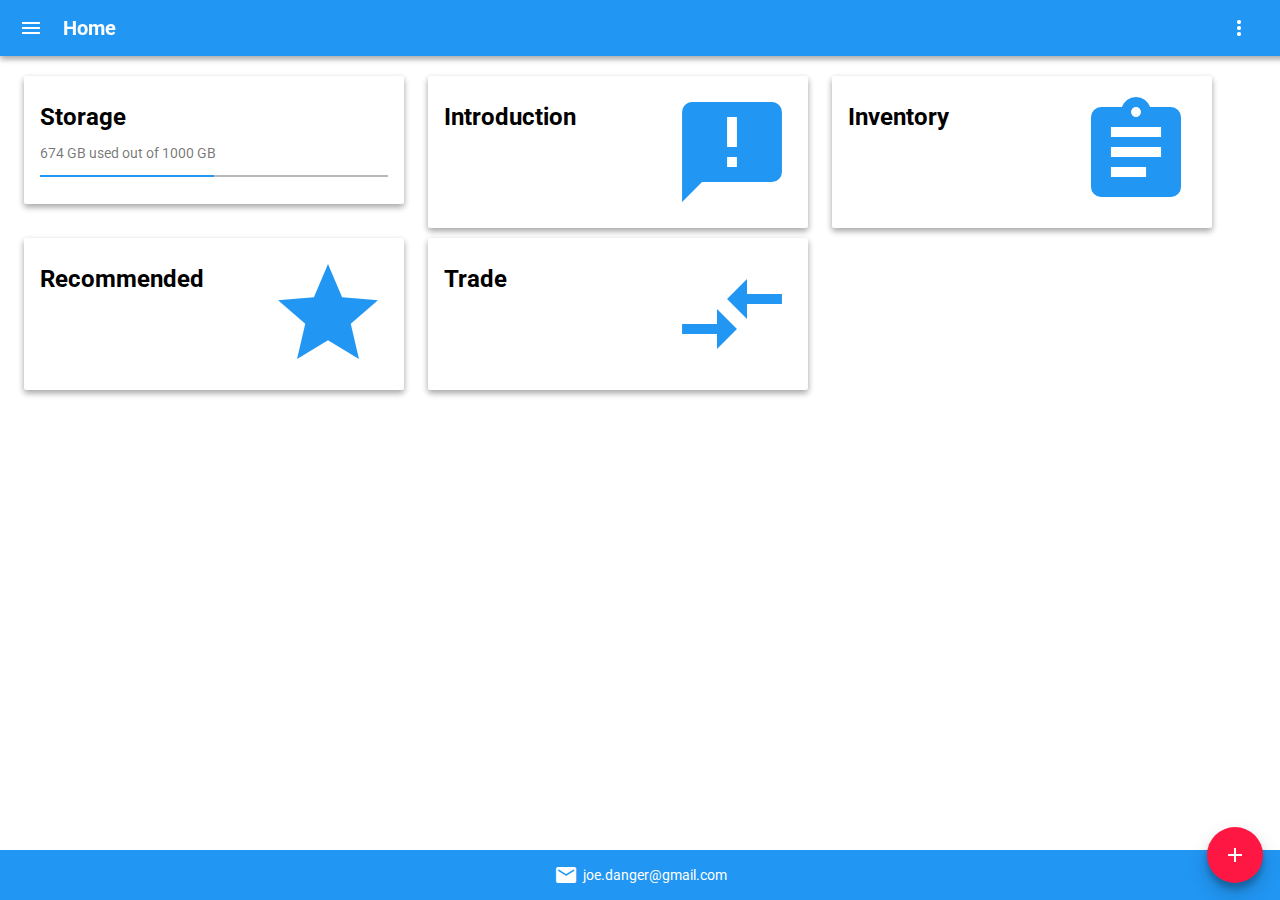
<file: Mission-Appossible/site/index.html>
<!DOCTYPE html>
<html>

<head>
    <meta charset="utf-8" />
    <link rel="stylesheet" href="./css/main.css">
    <meta name="viewport" content="width=device-width,initial-scale=1">
    <title>Moon Storage</title>
    <link href="https://fonts.googleapis.com/css?family=Roboto" rel="stylesheet">
    <link href="https://fonts.googleapis.com/icon?family=Material+Icons" rel="stylesheet">
    <link rel="icon" href="./img/moon.png">
</head>

<body>
    <script language="JavaScript" type="text/javascript" src="js/jquery-3.2.0.min.js"></script>
    <script language="JavaScript" type="text/javascript" src="js/script.js"></script>

    <header>
        <!-- <img src="./img/ic_menu_white_48px.svg" class="icon" id="burger" onclick="toggle_shadow(); toggle_leave()"> -->
        <i class="material-icons icon" id="burger" onclick="toggle_shadow(); toggle_leave()">menu</i>
        <h2>Home</h2>

        <div class="icon_container">
            <i class="material-icons icon more_vert">more_vert</i>
        </div>
    </header>

    <!-- NAV START -->
    <nav>
        <div class="nav_main">
            <div class="nav_header">

                <div class="nav_header_img">
                    <img src="./img/joe_danger_profile.png" class="profile_icon" />
                </div>

                <div class="nav_header_text">
                    <!-- <h3>Joe Danger</h3> -->
                    <p class="white_text">joe.danger@gmail.com</p>

                </div>
            </div>
            <div class="nav_list">
                <ul>
                    <a href="index.html">
                        <li class="nav_header1">
                            <div class="profile_icon2">
                                <!-- <img src="./img/joe_danger_profile.png" class="profile_icon2" id="nav_icon" /> -->
                            </div>
                            <p class="text_opacity_87">joe.danger@gmail.com</p>
                        </li>
                    </a>
                    <a href="index.html">
                        <li>
                            <i class="material-icons" id="nav_icon">home</i>
                            <p class="text_opacity_87">Home</p>
                        </li>
                    </a>
                    <a href="scan.html">
                        <li><i class="material-icons" id="nav_icon">camera</i>
                            <p class="text_opacity_87">Scan</p>
                        </li>
                    </a>
                    <a href="intro.html">
                        <li><i class="material-icons" id="nav_icon">announcement</i>
                            <p class="text_opacity_87">Introduction</p>
                        </li>
                    </a>
                    <a href="inventory.html">
                        <li><i class="material-icons" id="nav_icon">assignment</i>
                            <p class="text_opacity_87">Inventory</p>
                        </li>
                    </a>
                    <a href="recommended.html">
                        <li><i class="material-icons" id="nav_icon">star</i>
                            <p class="text_opacity_87">Recommended</p>
                        </li>
                    </a>
                    <a href="trade.html">
                        <li><i class="material-icons" id="nav_icon">compare_arrows</i>
                            <p class="text_opacity_87">Trade</p>
                        </li>
                    </a>
                    <a href="about.html">
                        <li><i class="material-icons" id="nav_icon">help</i>
                            <p class="text_opacity_87">About us</p>
                        </li>
                    </a>
                </ul>
            </div>
        </div>

        <div class="nav_leave" onclick="toggle_shadow(); toggle_leave()"></div>
    </nav>
    <!-- NAV END -->

    <main id="cards">
        <div class="cards">
            <!-- CARD -->
            <a href="inventory.html">
                <div class="card" id="card_storage">
                    <div class="card_text">
                        <h3>Storage</h3>
                        <p class="text_opacity_54">674 GB used out of 1000 GB</p>
                    </div>

                    <div class="storage">
                        <div class="storage_bar"></div>
                    </div>

                </div>
            </a>
            <!-- CARD -->
            <a href="intro.html">
                <div class="card">
                    <div class="card_text">
                        <h3>Introduction</h3>
                        <p></p>
                    </div>

                    <div class="icon_container">
                        <i class="material-icons" id="icon_thumbnail">announcement</i>
                    </div>

                </div>
            </a>
            <!-- CARD -->
            <a href="inventory.html">
                <div class="card">
                    <div class="card_text">
                        <h3>Inventory</h3>
                        <p></p>
                    </div>

                    <div class="icon_container">
                        <i class="material-icons" id="icon_thumbnail">assignment</i>
                    </div>

                </div>
            </a>
            <!-- CARD -->
            <a href="recommended.html">
                <div class="card">
                    <div class="card_text">
                        <h3>Recommended</h3>
                        <p></p>
                    </div>

                    <div class="icon_container">
                        <i class="material-icons" id="icon_thumbnail">star</i>
                    </div>

                </div>
            </a>


            <!-- CARD -->
            <a href="trade.html">
                <div class="card">
                    <div class="card_text">
                        <h3>Trade</h3>
                        <p></p>
                    </div>

                    <div class="icon_container">
                        <i class="material-icons" id="icon_thumbnail">compare_arrows</i>
                    </div>
                </div>
            </a>
        </div>
        <aside>
            <div class="aside_text">
                <h1>Want more space?</h1>
                <p>
                    <br />You can easily upgrade to more space. It's cheap and worth every penny. Do it. Please I want money. Ok? Just press on the buttons below. And please take the most expensive one. Ok? Please I promise this is not a scam.
                </p>
            </div>
            <div class="buy">
                <div class="buy_section">

                    <div id="buy_title">
                        <h1>2 TB</h1>
                    </div>

                    <a href="index.html">
                        <div class="button" id="buy_button">BUY</div>
                    </a>
                </div>

                <div class="buy_section">

                    <div id="buy_title">
                        <h1>10 TB</h1>
                    </div>

                    <a href="index.html">
                        <div class="button" id="buy_button">BUY</div>
                    </a>
                </div>
            </div>
        </aside>

    </main>

    <footer>
        <i class="material-icons icon mail">mail</i>
        <p>joe.danger@gmail.com</p>
    </footer>

    <a href="scan.html">
        <div class="fab">
            <i class="material-icons icon">add</i>
        </div>
    </a>


    <!-- <%= yield %> -->
</body>

</html>
</file>
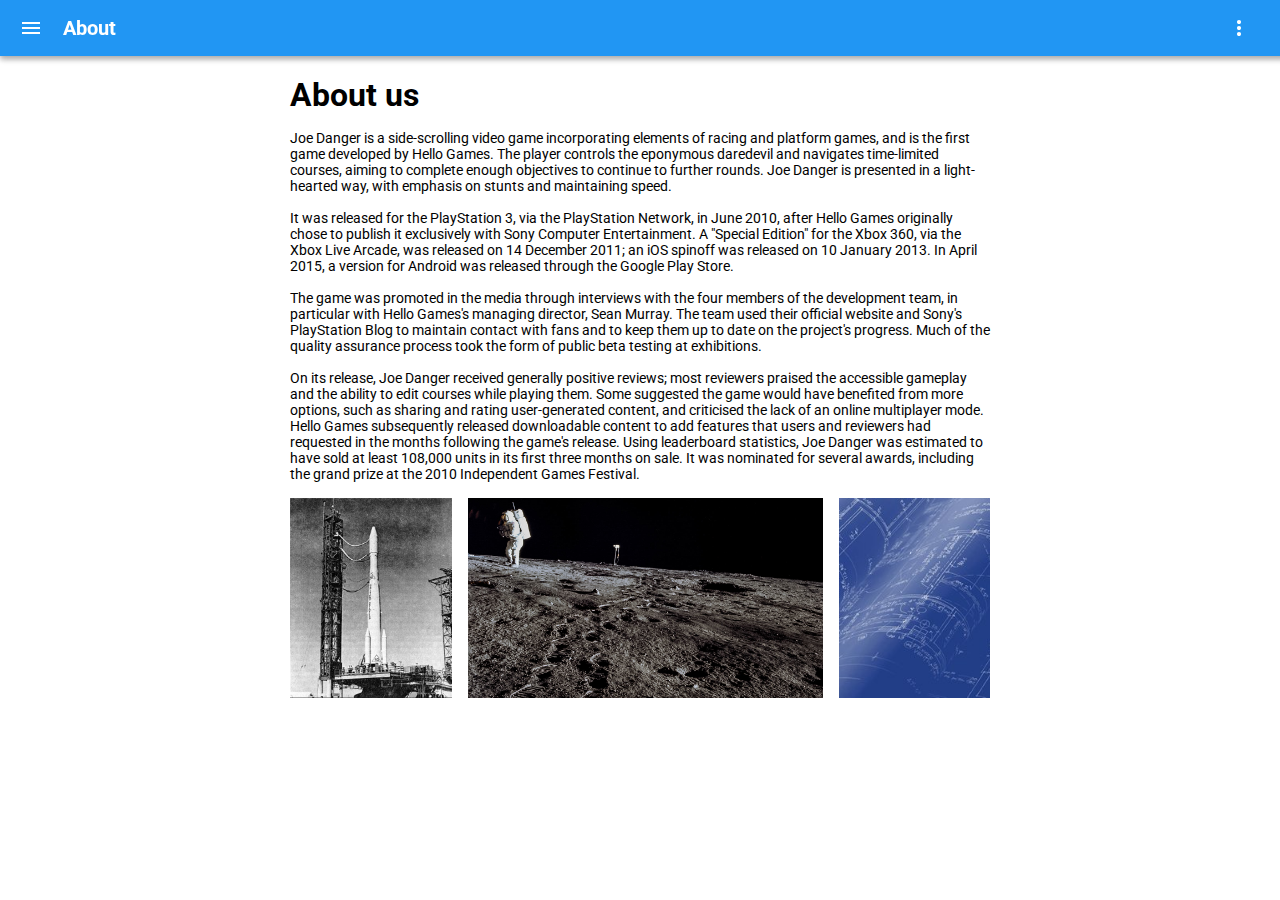
<file: Mission-Appossible/site/about.html>
<!DOCTYPE html>
<html>

<head>
    <meta charset="utf-8" />
    <link rel="stylesheet" href="./css/main.css">
    <meta name="viewport" content="width=device-width,initial-scale=1">
    <title>Moon Storage</title>
    <link href="https://fonts.googleapis.com/css?family=Roboto" rel="stylesheet">
    <link href="https://fonts.googleapis.com/icon?family=Material+Icons" rel="stylesheet">
    <link rel="icon" href="./img/moon.png">
</head>

<body>
    <script language="JavaScript" type="text/javascript" src="js/jquery-3.2.0.min.js"></script>
    <script language="JavaScript" type="text/javascript" src="js/script.js"></script>

    <header>
        <i class="material-icons icon" id="burger" onclick="toggle_shadow(); toggle_leave()">menu</i>
        <h2>About</h2>

        <div class="icon_container">
            <i class="material-icons icon more_vert">more_vert</i>
        </div>
    </header>

    <!-- NAV START -->
    <nav>
        <div class="nav_main">
            <div class="nav_header">

                <div class="nav_header_img">
                    <img src="./img/joe_danger_profile.png" class="profile_icon" />
                </div>

                <div class="nav_header_text">
                    <!-- <h3>Joe Danger</h3> -->
                    <p class="white_text">joe.danger@gmail.com</p>

                </div>
            </div>
            <div class="nav_list">
                <ul>
                    <a href="index.html">
                        <li class="nav_header1">
                            <div class="profile_icon2">
                                <!-- <img src="./img/joe_danger_profile.png" class="profile_icon2" id="nav_icon" /> -->
                            </div>
                            <p class="text_opacity_87">joe.danger@gmail.com</p>
                        </li>
                    </a>
                    <a href="index.html">
                        <li>
                            <i class="material-icons" id="nav_icon">home</i>
                            <p class="text_opacity_87">Home</p>
                        </li>
                    </a>
                    <a href="scan.html">
                        <li><i class="material-icons" id="nav_icon">camera</i>
                            <p class="text_opacity_87">Scan</p>
                        </li>
                    </a>
                    <a href="intro.html">
                        <li><i class="material-icons" id="nav_icon">announcement</i>
                            <p class="text_opacity_87">Introduction</p>
                        </li>
                    </a>
                    <a href="inventory.html">
                        <li><i class="material-icons" id="nav_icon">assignment</i>
                            <p class="text_opacity_87">Inventory</p>
                        </li>
                    </a>
                    <a href="recommended.html">
                        <li><i class="material-icons" id="nav_icon">star</i>
                            <p class="text_opacity_87">Recommended</p>
                        </li>
                    </a>
                    <a href="trade.html">
                        <li><i class="material-icons" id="nav_icon">compare_arrows</i>
                            <p class="text_opacity_87">Trade</p>
                        </li>
                    </a>
                    <a href="about.html">
                        <li><i class="material-icons" id="nav_icon">help</i>
                            <p class="text_opacity_87">About us</p>
                        </li>
                    </a>
                </ul>
            </div>
        </div>

        <div class="nav_leave" onclick="toggle_shadow(); toggle_leave()"></div>
    </nav>
    <!-- NAV END -->

    <main id="about">
        <h1>About us</h1>
        <p><br />Joe Danger is a side-scrolling video game incorporating elements of racing and platform games, and is the first game developed by Hello Games. The player controls the eponymous daredevil and navigates time-limited courses, aiming to complete
            enough objectives to continue to further rounds. Joe Danger is presented in a light-hearted way, with emphasis on stunts and maintaining speed. <br /><br />It was released for the PlayStation 3, via the PlayStation Network, in June 2010, after
            Hello Games originally chose to publish it exclusively with Sony Computer Entertainment. A "Special Edition" for the Xbox 360, via the Xbox Live Arcade, was released on 14 December 2011; an iOS spinoff was released on 10 January 2013. In April
            2015, a version for Android was released through the Google Play Store.<br /><br /> The game was promoted in the media through interviews with the four members of the development team, in particular with Hello Games's managing director, Sean
            Murray. The team used their official website and Sony's PlayStation Blog to maintain contact with fans and to keep them up to date on the project's progress. Much of the quality assurance process took the form of public beta testing at exhibitions.<br
            /><br />On its release, Joe Danger received generally positive reviews; most reviewers praised the accessible gameplay and the ability to edit courses while playing them. Some suggested the game would have benefited from more options, such
            as sharing and rating user-generated content, and criticised the lack of an online multiplayer mode. Hello Games subsequently released downloadable content to add features that users and reviewers had requested in the months following the
            game's release. Using leaderboard statistics, Joe Danger was estimated to have sold at least 108,000 units in its first three months on sale. It was nominated for several awards, including the grand prize at the 2010 Independent Games Festival.</p>

        <div class="images">
            <img src="./img/rocket_old.png" alt="bananpaj1" class="bananpaj">
            <img src="./img/moon_ground.jpg" alt="bananpaj1" class="bananpaj">
            <img src="./img/blueprint.jpg" alt="bananpaj1" class="bananpaj">
            <img src="./img/coder.jpeg" alt="bananpaj1" class="bananpaj">
            <img src="./img/joe_danger.jpg" alt="bananpaj1" class="bananpaj">
        </div>

    </main>

    <!-- <%= yield %> -->
</body>

</html>
</file>
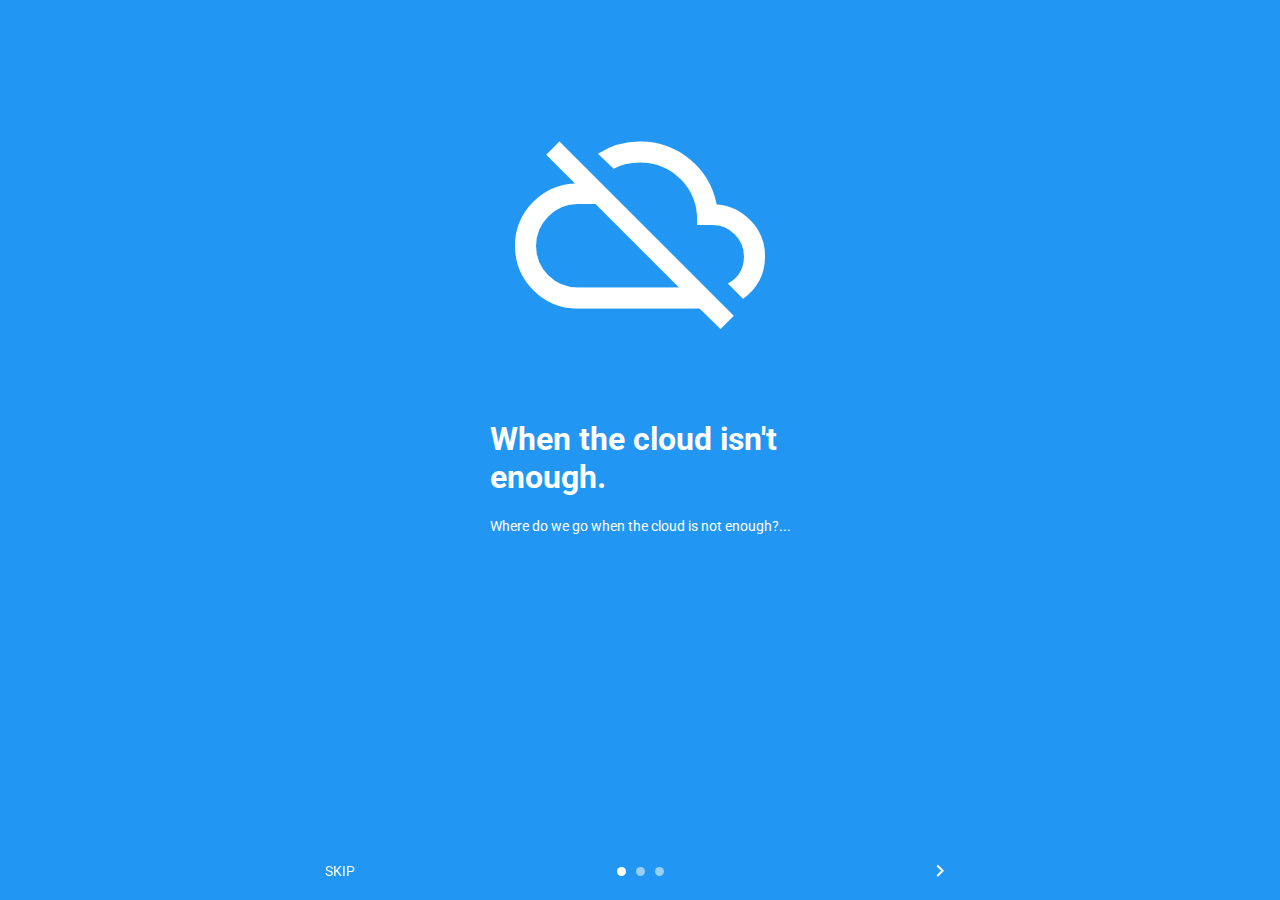
<file: Mission-Appossible/site/intro.html>
<!DOCTYPE html>
<html>

<head>
    <meta charset="utf-8" />
    <link rel="stylesheet" href="./css/main.css">
    <meta name="viewport" content="width=device-width,initial-scale=1">
    <title>Moon Storage</title>
    <link href="https://fonts.googleapis.com/css?family=Roboto" rel="stylesheet">
    <link href="https://fonts.googleapis.com/icon?family=Material+Icons" rel="stylesheet">
    <link rel="icon" href="./img/moon.png">
</head>

<body>
    <script language="JavaScript" type="text/javascript" src="js/jquery-3.2.0.min.js"></script>
    <script language="JavaScript" type="text/javascript" src="js/script.js"></script>

    <main>
        <div class="intro" id="intro-1">
            <i class="material-icons" id="intro_icon">cloud_off</i>
            <div class="intro_text">
                <h1 class="intro_header">When the cloud isn't<br />enough.</h1>
                <p>
                    Where do we go when the cloud is not enough?...
                </p>
            </div>
            <div class="intro_nav">
                <div class="intro_nav_section" id="left">
                    <a href="index.html">
                        <p>SKIP</p>
                    </a>
                </div>
                <div class="intro_nav_section" id="middle">
                    <div>
                        <div class="circle"></div>
                    </div>
                    <div>
                        <div class="circle" id="opacity_icon"></div>
                    </div>
                    <div>
                        <div class="circle" id="opacity_icon"></div>
                    </div>
                </div>
                <div class="intro_nav_section" id="right">
                    <i class="material-icons" onclick="hider_js()">keyboard_arrow_right</i>
                </div>
            </div>
        </div>
        <div class="intro" id="intro-2">
            <img src="./img/moon.png" alt="moon" id="intro_icon">
            <div class="intro_text">
                <h1 class="intro_header">To the moon!</h1>
                <p>
                    Moon Storage allows simple storage<br /> solutions for physical objects.
                </p>
            </div>
            <div class="intro_nav">
                <div class="intro_nav_section" id="left">
                    <a href="index.html">
                        <p>SKIP</p>
                    </a>
                </div>
                <div class="intro_nav_section" id="middle">
                    <div>
                        <div class="circle" id="opacity_icon"></div>
                    </div>
                    <div>
                        <div class="circle"></div>
                    </div>
                    <div>
                        <div class="circle" id="opacity_icon"></div>
                    </div>
                </div>
                <div class="intro_nav_section" id="right">
                    <i class="material-icons" onclick="hider_js()">keyboard_arrow_right</i>
                </div>
            </div>
        </div>
        <div class="intro" id="intro-3">
            <img src="./img/story_img.png" alt="moon" id="intro_icon">
            <div class="intro_text">
                <h1 class="intro_header">Place. Scan. Done.</h1>
                <p>
                    It’s that simple. Get started!
                </p>
            </div>
            <div class="intro_nav">
                <div class="intro_nav_section" id="left">
                    <a href="index.html">
                        <p>SKIP</p>
                    </a>
                </div>
                <div class="intro_nav_section" id="middle">
                    <div>
                        <div class="circle" id="opacity_icon"></div>
                    </div>
                    <div>
                        <div class="circle" id="opacity_icon"></div>
                    </div>
                    <div>
                        <div class="circle"></div>
                    </div>
                </div>
                <div class="intro_nav_section" id="right">
                    <a href="index.html">
                        <i class="material-icons">keyboard_arrow_right</i>
                    </a>
                </div>
            </div>
        </div>

    </main>

</body>

</html>
</file>
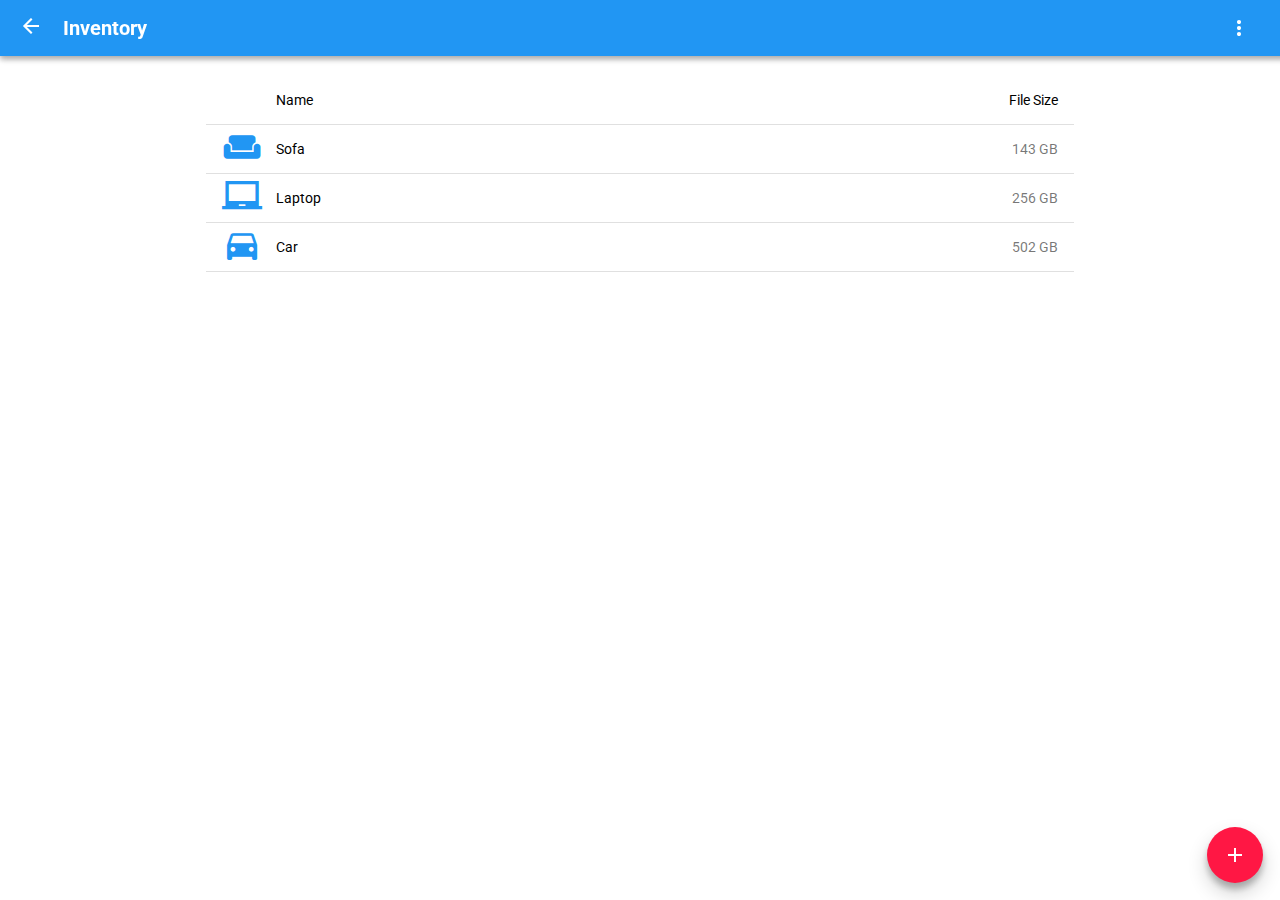
<file: Mission-Appossible/site/inventory.html>
<!DOCTYPE html>
<html>

<head>
    <meta charset="utf-8" />
    <link rel="stylesheet" href="./css/main.css">
    <meta name="viewport" content="width=device-width,initial-scale=1">
    <title>Moon Storage</title>
    <link href="https://fonts.googleapis.com/css?family=Roboto" rel="stylesheet">
    <link href="https://fonts.googleapis.com/icon?family=Material+Icons" rel="stylesheet">
    <link rel="icon" href="./img/moon.png">
</head>

<body>
    <script language="JavaScript" type="text/javascript" src="js/jquery-3.2.0.min.js"></script>
    <script language="JavaScript" type="text/javascript" src="js/script.js"></script>

    <header>
        <a href="index.html">
            <i class="material-icons icon">arrow_back</i>
        </a>
        <h2>Inventory</h2>

        <div class="icon_container">
            <i class="material-icons icon more_vert">more_vert</i>
        </div>
    </header>

    <main>
        <div class="inventory">
            <div class="row">
                <div class="inv_img">
                    <img src="[data-uri]" class="inv_icon">
                </div>
                <div class="inv_text">
                    <p>
                        Name
                    </p>
                </div>
                <div class="inv_date size" id="inv_header">
                    <p>
                        File Size
                    </p>
                </div>
            </div>

            <div class="row">
                <div class="inv_img"><i class="material-icons" id="inv_icon">weekend</i></div>
                <div class="inv_text">
                    <p>
                        Sofa
                    </p>
                </div>
                <div class="inv_date size">
                    <p>
                        143 GB
                    </p>
                </div>
            </div>

            <div class="row">
                <div class="inv_img"><i class="material-icons" id="inv_icon">laptop_chromebook</i></div>
                <div class="inv_text">
                    <p>
                        Laptop
                    </p>
                </div>
                <div class="inv_date size">
                    <p>
                        256 GB
                    </p>
                </div>
            </div>



            <div class="row">
                <div class="inv_img"><i class="material-icons" id="inv_icon">directions_car</i></div>
                <div class="inv_text">
                    <p>
                        Car
                    </p>
                </div>
                <div class="inv_date size">
                    <p>
                        502 GB
                    </p>
                </div>
            </div>
        </div>

    </main>

    <a href="scan.html">
        <div class="fab">
            <i class="material-icons icon">add</i>
        </div>
    </a>

</body>

</html>
</file>
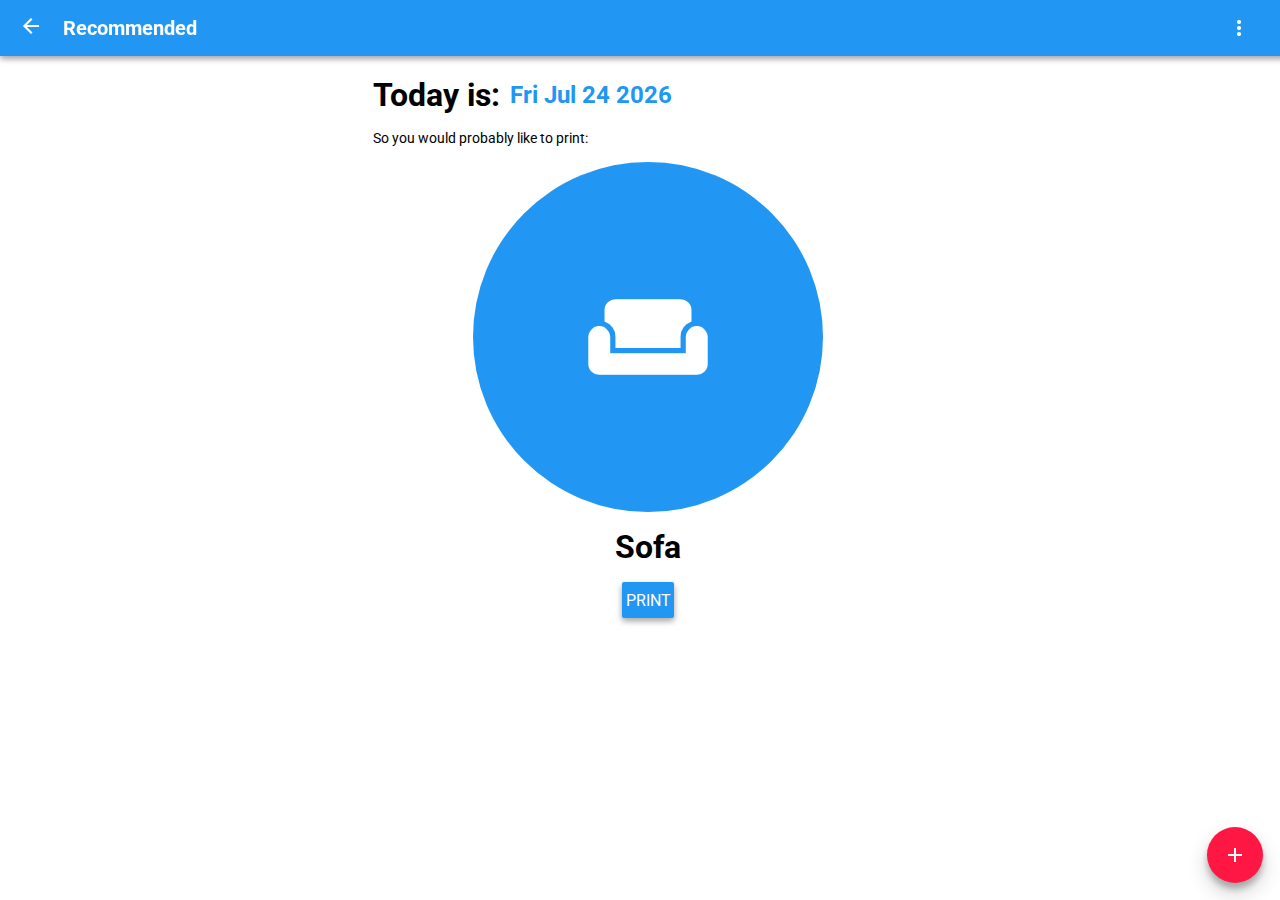
<file: Mission-Appossible/site/recommended.html>
<!DOCTYPE html>
<html>

<head>
    <meta charset="utf-8" />
    <link rel="stylesheet" href="./css/main.css">
    <meta name="viewport" content="width=device-width,initial-scale=1">
    <title>Moon Storage</title>
    <link href="https://fonts.googleapis.com/css?family=Roboto" rel="stylesheet">
    <link href="https://fonts.googleapis.com/icon?family=Material+Icons" rel="stylesheet">
    <link rel="icon" href="./img/moon.png">
</head>

<body>
    <script language="JavaScript" type="text/javascript" src="js/jquery-3.2.0.min.js"></script>
    <script language="JavaScript" type="text/javascript" src="js/script.js"></script>
    <script>
        window.onload = daty;
    </script>

    <header>
        <a href="index.html">
            <i class="material-icons icon">arrow_back</i>
        </a>
        <h2>Recommended</h2>

        <div class="icon_container">
            <i class="material-icons icon more_vert">more_vert</i>
        </div>
    </header>

    <main>
        <div class="recommended">
            <div class="recommended_date">
                <h1 id="day_reminder">Today is:</h1>
                <h3 id="date" onload="daty()"></h3>
            </div>

            <p>
                <br / id="separator">So you would probably like to print:
            </p>

            <div class="recommended_highlight">
                <i class="material-icons" id="recommended_icon">weekend</i>
            </div>

            <h1 class="recommended_name">Sofa</h1>
            <a href="index.html">
                <div class="button">PRINT</div>
            </a>
        </div>
    </main>

    <a href="scan.html">
        <div class="fab">
            <i class="material-icons icon">add</i>
        </div>
    </a>


    <!-- <%= yield %> -->
</body>

</html>
</file>
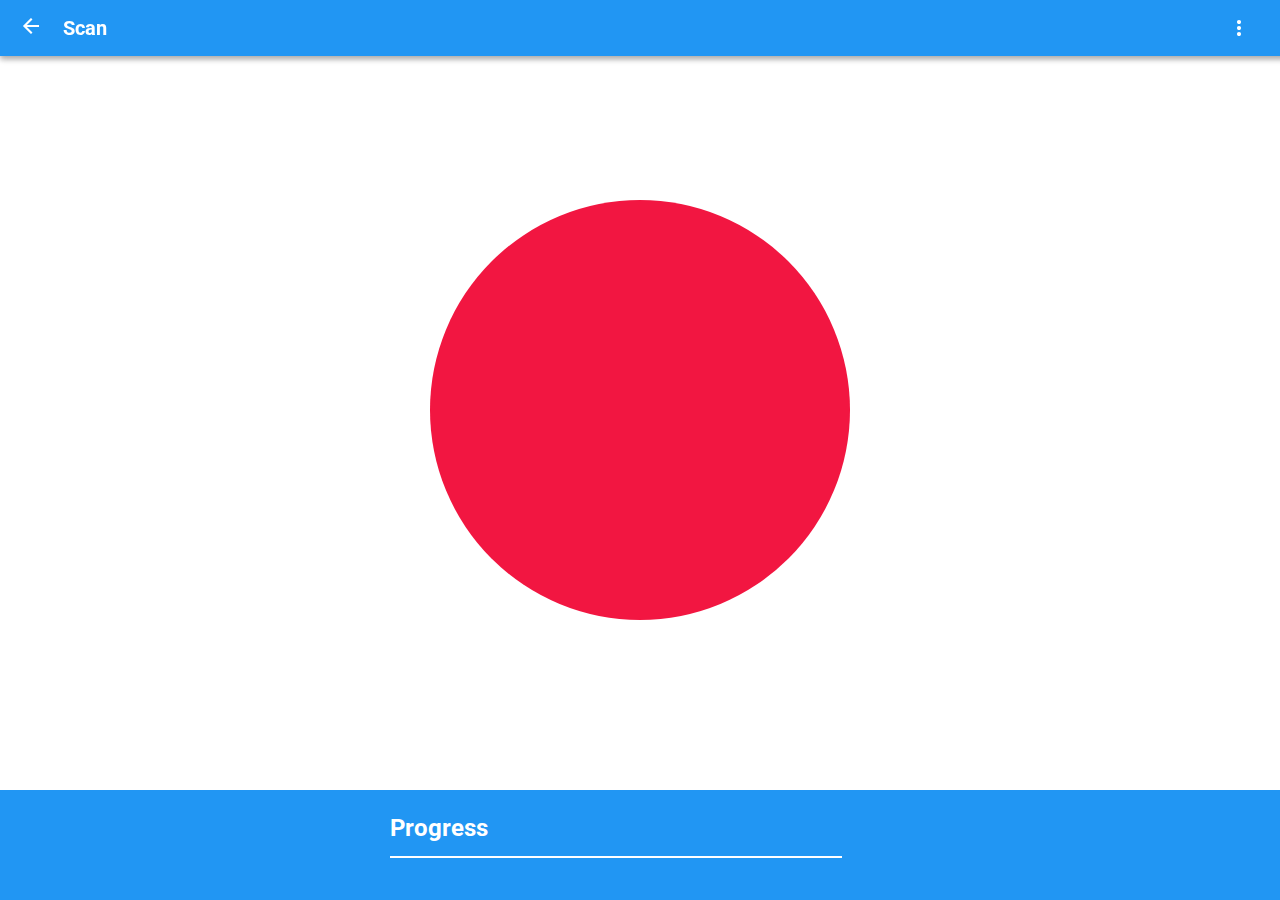
<file: Mission-Appossible/site/scan.html>
<!DOCTYPE html>
<html>

<head>
    <meta charset="utf-8" />
    <link rel="stylesheet" href="./css/main.css">
    <meta name="viewport" content="width=device-width,initial-scale=1">
    <title>Moon Storage</title>
    <link href="https://fonts.googleapis.com/css?family=Roboto" rel="stylesheet">
    <link href="https://fonts.googleapis.com/icon?family=Material+Icons" rel="stylesheet">
    <link rel="icon" href="./img/moon.png">
</head>

<body>
    <script language="JavaScript" type="text/javascript" src="js/jquery-3.2.0.min.js"></script>
    <script language="JavaScript" type="text/javascript" src="js/script.js"></script>

    <header>
        <a href="index.html">
            <i class="material-icons icon">arrow_back</i>
        </a>
        <h2>Scan</h2>

        <div class="icon_container">
            <i class="material-icons icon more_vert">more_vert</i>
        </div>
    </header>

    <main id="scanner">
        <div class="scanner" onclick="move()"></div>
        <a href="inventory.html">
            <div class="button button_scanned">
                DONE
            </div>
        </a>
    </main>



    <div class="upload_container">
        <div class="upload">
            <h3>Progress</h3>
            <!-- <p class="paragraph_with_opacity">
                38%
            </p> -->
            <div class="progress_bar">
                <div class="progress_bar_achieved" id="myBar"></div>
            </div>
        </div>
    </div>

</body>

</html>
</file>
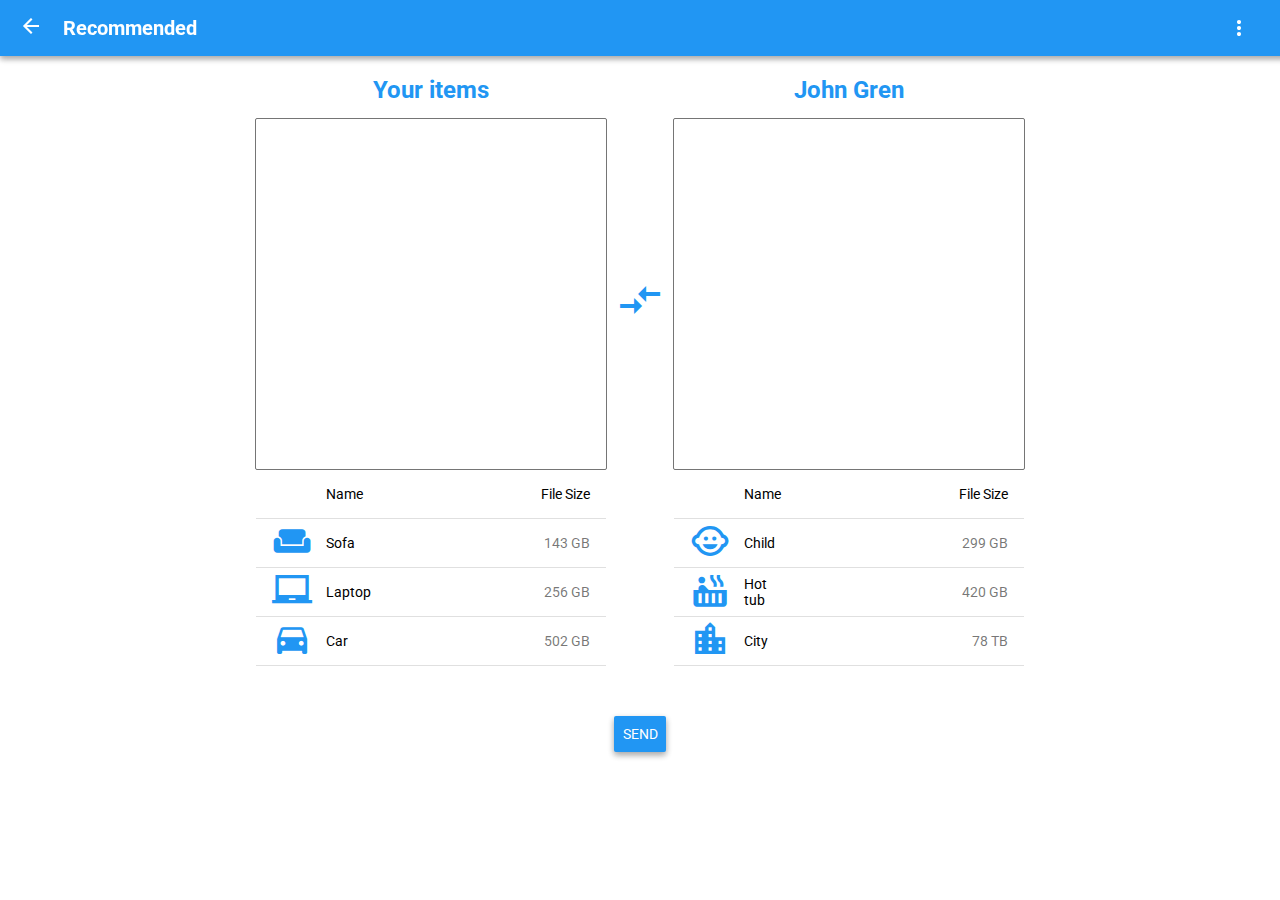
<file: Mission-Appossible/site/trade.html>
<!DOCTYPE html>
<html>

<head>
    <meta charset="utf-8" />
    <link rel="stylesheet" href="./css/main.css">
    <meta name="viewport" content="width=device-width,initial-scale=1">
    <title>Moon Storage</title>
    <link href="https://fonts.googleapis.com/css?family=Roboto" rel="stylesheet">
    <link href="https://fonts.googleapis.com/icon?family=Material+Icons" rel="stylesheet">
    <link rel="icon" href="./img/moon.png">
</head>

<body>
    <script language="JavaScript" type="text/javascript" src="js/jquery-3.2.0.min.js"></script>
    <script language="JavaScript" type="text/javascript" src="js/script.js"></script>

    <header>
        <a href="index.html">
            <i class="material-icons icon">arrow_back</i>
        </a>
        <h2>Recommended</h2>

        <div class="icon_container">
            <i class="material-icons icon more_vert">more_vert</i>
        </div>
    </header>

    <main id=trade_main>
        <div class="trade">
            <div class="trade_column">
                <h3 id="trade_header">Your items</h3>
                <div class="trade_box">
                    <div class="inventory inv_trade">
                        <div class="row onein_box" id="onein_box" onclick="trade_remove(this, this.id)">
                            <div class="inv_img"><i class="material-icons" id="inv_icon">weekend</i></div>
                            <div class="inv_text">
                                <p>
                                    Sofa
                                </p>
                            </div>
                            <div class="inv_date">
                                <p>
                                    143 GB
                                </p>
                            </div>
                        </div>

                        <div class="row onein_box" id="twoin_box" onclick="trade_remove(this, this.id)">
                            <div class="inv_img"><i class="material-icons" id="inv_icon">laptop_chromebook</i></div>
                            <div class="inv_text">
                                <p>
                                    Laptop
                                </p>
                            </div>
                            <div class="inv_date inv_trade_size">
                                <p>
                                    256 GB
                                </p>
                            </div>
                        </div>

                        <div class="row onein_box" id="threein_box" onclick="trade_remove(this, this.id)">
                            <div class="inv_img"><i class="material-icons" id="inv_icon">directions_car</i></div>
                            <div class="inv_text">
                                <p>
                                    Car
                                </p>
                            </div>
                            <div class="inv_date inv_trade_size">
                                <p>
                                    502 GB
                                </p>
                            </div>
                        </div>
                    </div>
                </div>
                <div class="inventory inv_trade">
                    <div class="row row_trade">
                        <div class="inv_img">
                            <img src="[data-uri]" class="inv_icon">
                        </div>
                        <div class="inv_text">
                            <p>
                                Name
                            </p>
                        </div>
                        <div class="inv_date" id="inv_header">
                            <p>
                                File Size
                            </p>
                        </div>
                    </div>

                    <div class="row" id="one" onclick="trade_add(this, this.id)">
                        <div class="inv_img"><i class="material-icons" id="inv_icon">weekend</i></div>
                        <div class="inv_text">
                            <p>
                                Sofa
                            </p>
                        </div>
                        <div class="inv_date">
                            <p>
                                143 GB
                            </p>
                        </div>
                    </div>

                    <div class="row" id="two" onclick="trade_add(this, this.id)">
                        <div class="inv_img"><i class="material-icons" id="inv_icon">laptop_chromebook</i></div>
                        <div class="inv_text">
                            <p>
                                Laptop
                            </p>
                        </div>
                        <div class="inv_date inv_trade_size">
                            <p>
                                256 GB
                            </p>
                        </div>
                    </div>

                    <div class="row" id="three" onclick="trade_add(this, this.id)">
                        <div class="inv_img"><i class="material-icons" id="inv_icon">directions_car</i></div>
                        <div class="inv_text">
                            <p>
                                Car
                            </p>
                        </div>
                        <div class="inv_date inv_trade_size">
                            <p>
                                502 GB
                            </p>
                        </div>
                    </div>
                </div>
            </div>

            <i class="material-icons" id="icon_trade">compare_arrows</i>

            <div class="trade_column">
                <h3 id="trade_header">John Gren</h3>
                <div class="trade_box">
                    <div class="inventory inv_trade">

                        <div class="row onein_box" id="fourin_box" onclick="trade_remove(this, this.id)">
                            <div class="inv_img"><i class="material-icons" id="inv_icon">child_care</i></div>
                            <div class="inv_text">
                                <p>
                                    Child
                                </p>
                            </div>
                            <div class="inv_date">
                                <p>
                                    299 GB
                                </p>
                            </div>
                        </div>

                        <div class="row onein_box" id="fivein_box" onclick="trade_remove(this, this.id)">
                            <div class="inv_img"><i class="material-icons" id="inv_icon">hot_tub</i></div>
                            <div class="inv_text">
                                <p>
                                    Hot tub
                                </p>
                            </div>
                            <div class="inv_date inv_trade_size">
                                <p>
                                    420 GB
                                </p>
                            </div>
                        </div>



                        <div class="row onein_box" id="sixin_box" onclick="trade_remove(this, this.id)">
                            <div class="inv_img"><i class="material-icons" id="inv_icon">location_city</i></div>
                            <div class="inv_text">
                                <p>
                                    City
                                </p>
                            </div>
                            <div class="inv_date inv_trade_size">
                                <p>
                                    78 TB
                                </p>
                            </div>
                        </div>
                    </div>
                </div>

                <div class="inventory inv_trade">
                    <div class="row row_trade">
                        <div class="inv_img">
                            <img src="[data-uri]" class="inv_icon">
                        </div>
                        <div class="inv_text">
                            <p>
                                Name
                            </p>
                        </div>
                        <div class="inv_date" id="inv_header">
                            <p>
                                File Size
                            </p>
                        </div>
                    </div>


                    <div class="row" id="four" onclick="trade_add(this, this.id)">
                        <div class="inv_img"><i class="material-icons" id="inv_icon">child_care</i></div>
                        <div class="inv_text">
                            <p>
                                Child
                            </p>
                        </div>
                        <div class="inv_date">
                            <p>
                                299 GB
                            </p>
                        </div>
                    </div>

                    <div class="row" id="five" onclick="trade_add(this, this.id)">
                        <div class="inv_img"><i class="material-icons" id="inv_icon">hot_tub</i></div>
                        <div class="inv_text">
                            <p>
                                Hot tub
                            </p>
                        </div>
                        <div class="inv_date inv_trade_size">
                            <p>
                                420 GB
                            </p>
                        </div>
                    </div>

                    <div class="row" id="six" onclick="trade_add(this, this.id)">
                        <div class="inv_img"><i class="material-icons" id="inv_icon">location_city</i></div>
                        <div class="inv_text">
                            <p>
                                City
                            </p>
                        </div>
                        <div class="inv_date inv_trade_size">
                            <p>
                                78 TB
                            </p>
                        </div>
                    </div>
                </div>
            </div>
        </div>

        <a href="index.html">
            <div class="button button_trade">
                <p>
                    SEND
                </p>
            </div>
        </a>
    </main>

    <!-- <%= yield %> -->
</body>

</html>
</file>
<file: Mission-Appossible/site/css/main.css>
/*---ALL---*/

* {
    margin: 0;
    padding: 0;
    font-family: 'Roboto', sans-serif;
    text-decoration: none;
}

body {}

header {
    background-color: #2196f3;
    width: 100%;
    height: 56px;
    box-shadow: 0 3px 6px rgba(0, 0, 0, 0.16), 0 3px 6px rgba(0, 0, 0, 0.23);
    display: flex;
    flex-direction: row;
    align-items: center;
    padding-left: 19px;
    top: 0;
    left: 0;
    position: fixed;
}

.icon, #icon {
    width: 24px;
    font-size: 24px;
    color: white;
}

.more_vert {
    padding-right: 32px;
}


/*---SCROLL---*/

::-webkit-scrollbar {
    width: 6px;
    height: 6px;
}

::-webkit-scrollbar-button {
    width: 0px;
    height: 0px;
}

::-webkit-scrollbar-thumb {
    background: #e1e1e1;
    border: 0px none #ffffff;
    border-radius: 0px;
}

::-webkit-scrollbar-thumb:hover {
    background: #ffffff;
}

::-webkit-scrollbar-thumb:active {
    background: #e2e2e2;
}

::-webkit-scrollbar-track {
    background: #666666;
    border: 0px none #ffffff;
    border-radius: 0px;
}

::-webkit-scrollbar-track:hover {
    background: #666666;
}

::-webkit-scrollbar-track:active {
    background: #666666;
}

::-webkit-scrollbar-corner {
    background: transparent;
}


/*---TEXT OCH LISTOR---*/

a {
    color: black;
}

h2 {
    color: white;
    margin-left: 20px;
    font-size: 20px;
}

h3 {
    font-size: 24px;
    padding-bottom: 14px;
}

p {
    font-size: 14px;
}

a {
    color: inherit;
}

.text_opacity_54 {
    color: rgba(0, 0, 0, 0.54);
}

.text_opacity_87 {
    color: rgba(0, 0, 0, 0.87);
}

.white_text {
    color: white;
}


/*---MAIN---*/

main {
    padding-top: 76px;
}


/*---CARDS---*/

.card {
    width: calc(100% - 16px);
    max-width: 470px;
    min-height: 55px;
    box-shadow: 0 3px 6px rgba(0, 0, 0, 0.16), 0 3px 6px rgba(0, 0, 0, 0.23);
    margin-right: auto;
    margin-left: auto;
    display: flex;
    flex-direction: row;
    margin-bottom: 10px;
    border-radius: 2px;
}

#card_storage {
    display: flex;
    flex-direction: column;
}

.storage {
    background-color: #bababa;
    margin-left: 16px;
    margin-right: 16px;
    margin-top: 14px;
    margin-bottom: 27px;
}

.storage_bar {
    width: 50%;
    background-color: #2196f3;
    height: 2px;
}

.icon_thumbnail, #icon_thumbnail {
    height: 120px;
    font-size: 120px;
    color: #2196f3;
}

.card_text {
    margin-left: 16px;
    margin-top: 27px;
}

.icon_container {
    height: 100%;
    width: 100%;
    display: flex;
    flex-direction: row;
    justify-content: flex-end;
    align-items: center;
    padding: 16px;
}


/*---FAB---*/

.fab {
    width: 56px;
    height: 56px;
    background-color: #ff1744;
    border-radius: 100px;
    position: fixed;
    bottom: 17px;
    right: 17px;
    display: flex;
    flex-direction: column;
    justify-content: center;
    align-items: center;
    box-shadow: 0 10px 20px rgba(0, 0, 0, 0.19), 0 6px 6px rgba(0, 0, 0, 0.23);
}


/*---NAVIGATION---*/

nav {
    position: fixed;
    position: absolute;
    /*width: 100vw;*/
    height: 100vh;
    z-index: 2;
    top: 0;
    left: 0;
    left: -304px;
}

.nav_header1 {
    display: none;
    border-bottom: 1px solid rgba(0, 0, 0, 0.12);
}

.nav_main {
    width: 304px;
    /*width: 0px;*/
    height: 100vh;
    min-height: 700px;
    background-color: #fafafa;
    z-index: 3;
    position: fixed;
}

.nav_leave {
    display: none;
    height: 100vh;
    width: 100vw;
    top: 0;
    left: 0;
    position: fixed;
    z-index: 2;
}

.profile_icon {
    height: 64px;
    border-radius: 100px;
    margin-bottom: 40px;
    margin-top: 16px;
}

.nav_header {
    height: auto;
    width: 100%;
    display: flex;
    flex-direction: column;
    justify-content: flex-end;
    align-items: flex-start;
    background-image: url(../img/nav_header.png);
    background-size: cover;
    margin-bottom: 16px;
}

.nav_header_text {
    margin-left: 16px;
    margin-bottom: 20px;
}

.nav_header_img {
    margin-left: 16px;
}

#nav_icon {
    padding-right: 35px;
    margin-left: 16px;
    color: rgba(0, 0, 0, 0.54);
    height: 34px;
    width: 34px;
    margin-top: 6px;
}

.profile_icon2 {
    margin-right: 35px;
    margin-left: 16px;
    height: 34px;
    width: 34px;
    margin-top: 6px;
    border-radius: 100px;
    background-image: url(../img/joe_danger_profile.png);
    background-size: cover;
}

li {
    display: flex;
    flex-direction: row;
    align-items: center;
    /*margin-left: 16px;*/
    /*margin-top: 26px;*/
    height: 48px;
}


/*---INTRO---*/

.circle {
    background-color: white;
    height: 9px;
    width: 9px;
    border-radius: 100px;
    margin-left: 5px;
    margin-right: 5px;
}

.intro {
    position: fixed;
    top: 0;
    left: 0;
    background-color: #2196f3;
    color: white;
    height: 100vh;
    width: 100%;
    display: flex;
    flex-direction: column;
    justify-content: flex-start;
    align-items: center;
    padding-top: 100px;
}

#intro-1 {
    z-index: 3;
}

#intro-2 {
    z-index: 2;
}

#intro-3 {
    z-index: 1;
}

#intro_icon {
    font-size: 250px;
    width: 250px;
    padding-bottom: 70px;
}

.intro_header {
    margin-bottom: 22px;
}

.intro_text {
    display: flex;
    flex-direction: column;
    justify-content: center;
    align-items: flex-start;
}

.intro_nav {
    height: 58px;
    width: 100%;
    max-width: 900px;
    margin-left: auto;
    margin-right: auto;
    display: flex;
    flex-direction: row;
    justify-content: center;
    align-items: center;
    position: fixed;
    bottom: 0px;
}

.intro_nav_section {
    width: 33.33%;
    height: 58px;
    display: flex;
    flex-direction: row;
    justify-content: center;
    align-items: center;
}

#left {
    display: flex;
    flex-direction: column;
    justify-content: center;
    align-items: center;
}

#middle {}

#right {
    display: flex;
    flex-direction: column;
    justify-content: center;
    align-items: center;
}

#opacity_icon {
    opacity: 0.54;
}


/*---SCANNER---*/

#scanner {
    height: 100vh;
    width: 100%;
    margin: 0;
    padding: 0;
    display: flex;
    flex-direction: column;
    justify-content: center;
    align-items: center;
}

.scanner {
    height: 300px;
    width: 300px;
    background-color: #f21641;
    border-radius: 1000px;
    margin-bottom: 80px;
    transition: 1.1s ease;
}

.scanner:hover {
    background-color: #76ff03;
}

.upload_container {
    background-color: #2196f3;
    width: 100%;
    height: 110px;
    bottom: 0;
    left: 0;
    position: fixed;
}

.upload {
    min-height: 50px;
    width: 100%;
    max-width: 500px;
    color: white;
    padding: 24px;
    margin-left: auto;
    margin-right: auto;
}

.progress_bar {
    width: calc(100% - 48px);
    height: 2px;
    background-color: white;
}

.progress_bar_achieved {
    background-color: #ff8a80;
    width: 0%;
    height: 100%;
}

.paragraph_with_opacity {
    opacity: 54%;
}

.nav_shadow {
    height: 100%;
    width: 100%;
}


/*---INVENTORY---*/

.inventory {
    height: auto;
    width: 100%;
    margin-left: auto;
    margin-right: auto;
}

.row {
    height: 48px;
    display: flex;
    flex-direction: row;
    align-items: center;
    border-bottom: 1px solid rgba(0, 0, 0, 0.12);
    padding-left: 16px;
    padding-right: 16px;
}

#onein_box {}

.onein_box {
    display: none;
}

.inv_text {
    font-size: 16px;
}

.inv_icon, #inv_icon {
    width: 40px;
    height: 40px;
    margin-right: 14px;
    font-size: 40px;
    color: #2196f3;
}

.inv_date {
    height: 100%;
    width: 100%;
    display: flex;
    align-items: center;
    justify-content: flex-end;
    color: rgba(0, 0, 0, 0.54);
    font-size: 14px;
}

#inv_header {
    color: black;
}


/*---TRADE---*/

.trade {
    display: flex;
    flex-direction: row;
    align-items: flex-start;
    justify-content: center;
}

#trade_header {
    color: #2196f3;
}

.trade_column {
    height: auto;
    width: calc(50vw - 20px);
    max-width: 350px;
    display: flex;
    flex-direction: column;
    align-items: center;
    justify-content: center;
}

.trade_box {
    height: calc(50vw - 46px);
    width: calc(50vw - 46px);
    max-height: 350px;
    max-width: 350px;
    border: 1px solid rgba(0, 0, 0, 0.54);
    /*background-color: #2196f3;*/
    border-radius: 2px;
}

.button {
    background-color: #2196f3;
    color: white;
    padding-left: 16px;
    padding-right: 16px;
    width: 20px;
    height: 36px;
    box-shadow: 0 19px 38px rgba(0, 0, 0, 0.30), 0 15px 12px rgba(0, 0, 0, 0.22);
    box-shadow: 0 3px 6px rgba(0, 0, 0, 0.16), 0 3px 6px rgba(0, 0, 0, 0.23);
    border-radius: 2px;
    display: flex;
    justify-content: center;
    align-items: center;
    margin-left: auto;
    margin-right: auto;
    margin-top: 16px;
}

.button_scanned {
    display: none;
    position: fixed;
    bottom: 130px;
    right: 0;
    left: 0;
    margin-right: auto;
    margin-left: auto;
}

#icon_trade {
    color: #2196f3;
    font-size: 48px;
    margin: 10px;
    margin-top: 200px;
    transition: 0.5s ease;
}

.inv_trade {
    margin: 0;
    min-height: 230px;
}


/*---ASIDE---*/

aside {
    display: none;
    background-color: #2196f3;
    color: white;
    border-radius: 2px;
    height: 350px;
    width: 400px;
    box-shadow: 0 3px 6px rgba(0, 0, 0, 0.16), 0 3px 6px rgba(0, 0, 0, 0.23);
    /*padding: 16px;*/
}

.aside_text {
    margin: 16px;
}

#cards {
    display: flex;
    flex-direction: row;
}

.cards {
    width: 1300px;
}

.buy {
    display: flex;
    flex-direction: row;
    position: absolute;
    bottom: 0;
    background-color: white;
    height: 120px;
    width: 100%;
}

.buy_section {
    width: 50%;
    height: 100px;
    color: #2196f3;
    padding-top: 16px;
}

#buy_title {
    margin-left: auto;
    margin-right: auto;
    width: 100px;
    text-align: center;
}

#buy_button {
    box-shadow: 0 0px 0px rgba(0, 0, 0, 0);
}


/*---RECOMMENDED---*/

.recommended {
    max-width: 550px;
    margin-left: auto;
    margin-right: auto;
    padding-left: 16px;
}

.recommended_highlight {
    width: 70vw;
    height: 70vw;
    max-width: 350px;
    max-height: 350px;
    background-color: #2196f3;
    border-radius: 1000px;
    color: white;
    display: flex;
    flex-direction: column;
    justify-content: center;
    align-items: center;
    margin-left: auto;
    margin-right: auto;
    margin-top: 16px;
}

.recommended_date {
    display: flex;
    flex-direction: row;
    align-items: center;
}

#recommended_icon {
    font-size: 130px;
}

.recommended_name {
    text-align: center;
    margin-top: 16px;
}

#date {
    color: #2196f3;
    margin-left: 10px;
    padding: 0;
}


/*---ABOUT---*/

#about {
    max-width: 700px;
    margin-left: auto;
    margin-right: auto;
    padding: 16px;
    padding-top: 76px;
}

.images {
    margin-top: 16px;
    width: 100%;
    height: 200px;
    display: flex;
    flex-direction: row;
    overflow: scroll;
    overflow-y: hidden;
}

.bananpaj {
    height: 100%;
    margin-right: 16px;
}


/*---footer---*/

footer {
    height: 50px;
    width: 100%;
    background-color: #2196f3;
    color: white;
    position: fixed;
    bottom: 0;
    display: none;
    justify-content: center;
    align-items: center;
}

.mail {
    margin-right: 5px;
}


/*---TRADE SIDA---*/

@media (max-width: 550px) {
    .inv_date {
        display: none;
    }
    .size {
        display: flex;
        align-items: center;
        justify-content: flex-end;
    }
    #icon_trade {
        margin-top: 100px;
    }
}


/*---NAV SKUGGA---*/

@media (min-width: 450px) {
    .nav_shadow_is_visible {
        box-shadow: 0 19px 38px rgba(0, 0, 0, 0.30), 0 15px 12px rgba(0, 0, 0, 0.22);
    }
}


/*---MINI MOBILER---*/

@media (max-width: 400px) {
    .nav_header {
        display: none;
    }
    .nav_main {
        width: 270px;
    }
    .nav_header1 {
        display: flex;
        flex-direction: row;
        align-items: center;
    }
    .icon_container {
        padding: 0px;
    }
    .inv_trade {
        min-height: 0;
    }
    .trade_box {
        min-height: calc(50vw - 46px);
        height: auto;
    }
    .scanner {
        height: calc(100vw - 80px);
        width: calc(100vw - 80px);
        margin-bottom: 0px;
        margin-top: -63px;
    }
    #trade_main {
        padding-top: 63px;
    }
    .intro {
        padding-top: 16px;
    }
    #intro_icon {
        padding-bottom: 5px;
    }
    #day_reminder, #separator {
        display: none;
    }
    #date {
        margin-left: 0;
    }
    footer {
        display: none;
    }
}


/*---MEDIUM / PC---*/

@media (min-width: 900px) {
    .card {
        float: left;
        margin-left: 24px;
        margin-right: 0;
        width: 380px;
    }
    .scanner {
        height: 420px;
        width: 420px;
        margin-bottom: 80px;
        transition: 1.1s ease;
    }
    .inventory {
        width: 868px;
    }
    .inv_trade {
        width: 100%;
    }
    footer {
        display: flex;
        flex-direction: row;
    }
}


/*---ASIDE---*/

@media (min-width: 1300px) {
    aside {
        display: flex;
        flex-direction: column;
        justify-content: space-between;
        position: relative;
    }
    .card {
        max-width: 350px;
    }
    .cards {
        width: 1145px;
    }
}


/*---JS---*/

.nav_is_visible {
    display: block;
}

.display_button {
    display: flex;
    flex-direction: column;
    justify-content: center;
    align-items: center;
}

.nav_shadow_is_visible {
    -webkit-box-shadow: 0px 0px 108px 137px rgba(0, 0, 0, 0.27);
    -moz-box-shadow: 0px 0px 108px 137px rgba(0, 0, 0, 0.27);
    box-shadow: 0px 0px 108px 137px rgba(0, 0, 0, 0.27);
    transition: 1s ease;
    box-shadow: 0 19px 38px rgba(0, 0, 0, 0.30), 0 15px 12px rgba(0, 0, 0, 0.22);
}

.animate {
    height: 0px;
    transition: height 1s;
}

.hider {
    display: none;
}

.visible {
    display: flex;
    flex-direction: row;
    align-items: center;
}

.burger {
    display: block;
    width: 304px;
    transition: 1s ease;
}
</file>
